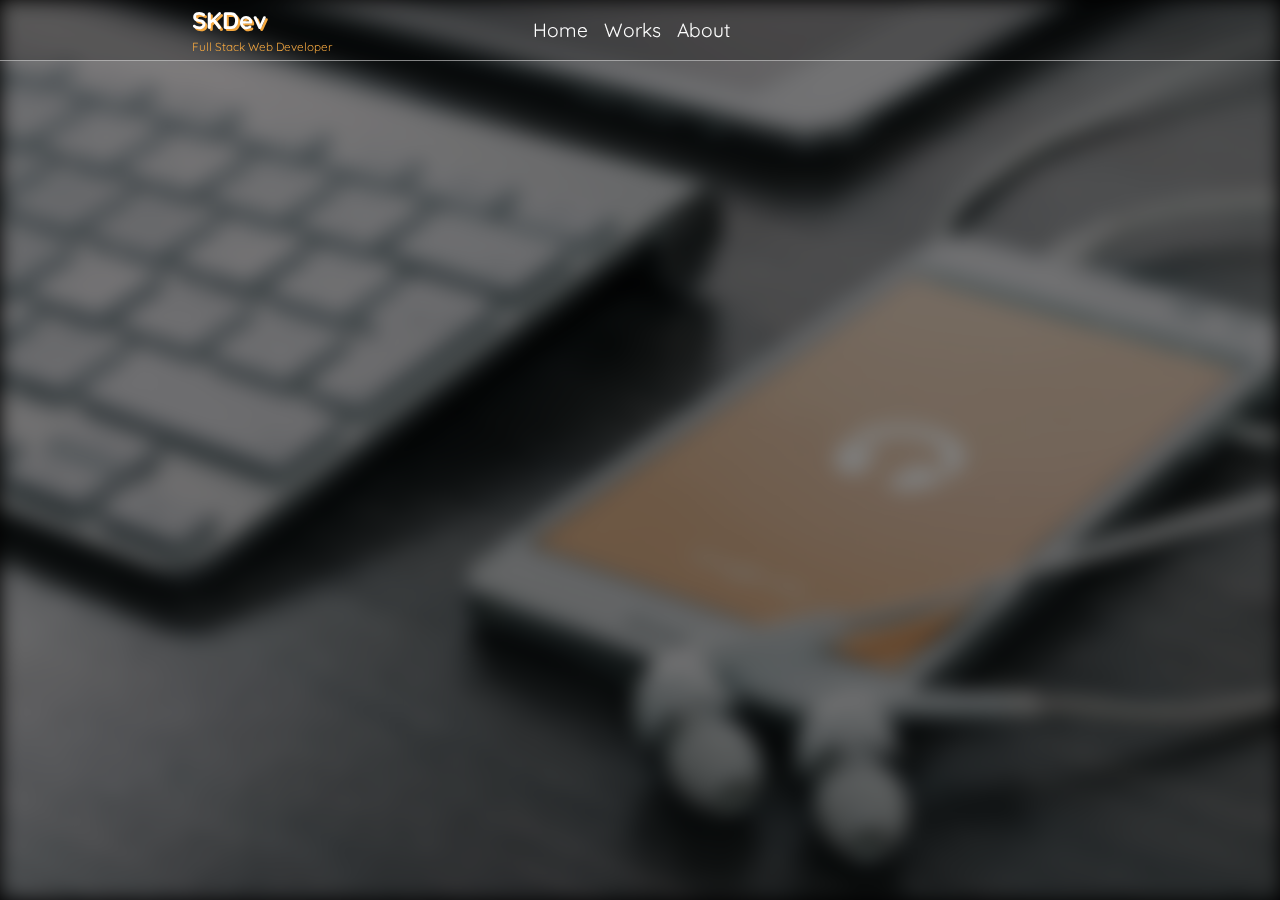
<file: index.html>
<!doctype html><html lang="en"><head><script async src="https://www.googletagmanager.com/gtag/js?id=UA-163310305-1"></script><script>function gtag(){dataLayer.push(arguments)}window.dataLayer=window.dataLayer||[],gtag("js",new Date),gtag("config","UA-163310305-1")</script><meta charset="utf-8"/><link rel="icon" href="/favicon.ico"/><meta name="viewport" content="width=device-width,initial-scale=1"/><meta name="theme-color" content="#000000"/><meta name="description" content="Web site created using create-react-app"/><link rel="stylesheet" href="https://use.fontawesome.com/releases/v5.12.0/css/all.css" integrity="sha384-REHJTs1r2ErKBuJB0fCK99gCYsVjwxHrSU0N7I1zl9vZbggVJXRMsv/sLlOAGb4M" crossorigin="anonymous"><link rel="manifest" href="/manifest.json"/><title>Sergy Kremenchugsky Portfolio</title><link href="/static/css/main.fea975ec.chunk.css" rel="stylesheet"></head><body><noscript>You need to enable JavaScript to run this app.</noscript><div id="root"></div><script>!function(){var e=sessionStorage.redirect;delete sessionStorage.redirect,e&&e!==location.href&&history.replaceState(null,null,e)}()</script><script>!function(e){function r(r){for(var n,l,f=r[0],i=r[1],p=r[2],c=0,s=[];c<f.length;c++)l=f[c],Object.prototype.hasOwnProperty.call(o,l)&&o[l]&&s.push(o[l][0]),o[l]=0;for(n in i)Object.prototype.hasOwnProperty.call(i,n)&&(e[n]=i[n]);for(a&&a(r);s.length;)s.shift()();return u.push.apply(u,p||[]),t()}function t(){for(var e,r=0;r<u.length;r++){for(var t=u[r],n=!0,f=1;f<t.length;f++){var i=t[f];0!==o[i]&&(n=!1)}n&&(u.splice(r--,1),e=l(l.s=t[0]))}return e}var n={},o={1:0},u=[];function l(r){if(n[r])return n[r].exports;var t=n[r]={i:r,l:!1,exports:{}};return e[r].call(t.exports,t,t.exports,l),t.l=!0,t.exports}l.m=e,l.c=n,l.d=function(e,r,t){l.o(e,r)||Object.defineProperty(e,r,{enumerable:!0,get:t})},l.r=function(e){"undefined"!=typeof Symbol&&Symbol.toStringTag&&Object.defineProperty(e,Symbol.toStringTag,{value:"Module"}),Object.defineProperty(e,"__esModule",{value:!0})},l.t=function(e,r){if(1&r&&(e=l(e)),8&r)return e;if(4&r&&"object"==typeof e&&e&&e.__esModule)return e;var t=Object.create(null);if(l.r(t),Object.defineProperty(t,"default",{enumerable:!0,value:e}),2&r&&"string"!=typeof e)for(var n in e)l.d(t,n,function(r){return e[r]}.bind(null,n));return t},l.n=function(e){var r=e&&e.__esModule?function(){return e.default}:function(){return e};return l.d(r,"a",r),r},l.o=function(e,r){return Object.prototype.hasOwnProperty.call(e,r)},l.p="/";var f=this.webpackJsonpportfolio=this.webpackJsonpportfolio||[],i=f.push.bind(f);f.push=r,f=f.slice();for(var p=0;p<f.length;p++)r(f[p]);var a=i;t()}([])</script><script src="/static/js/2.6cfa8a2e.chunk.js"></script><script src="/static/js/main.40833f6d.chunk.js"></script></body></html>
</file>
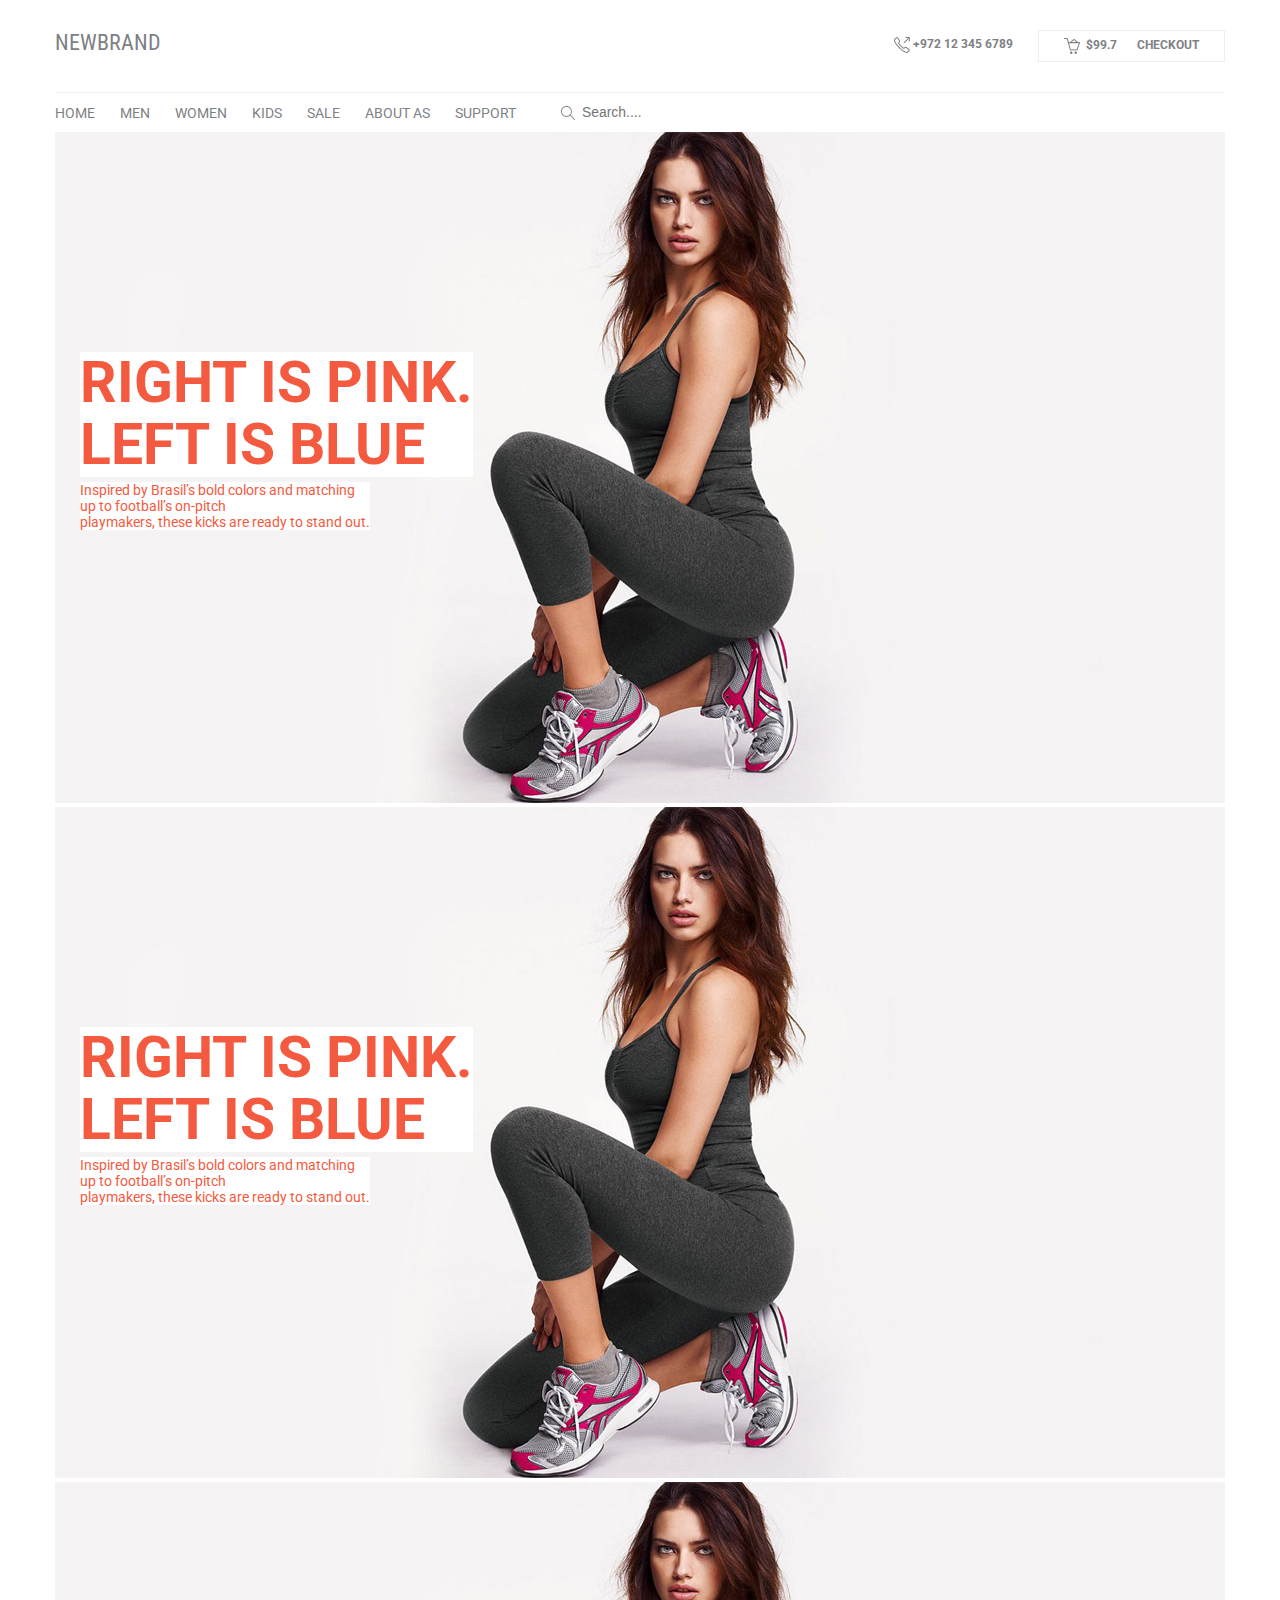
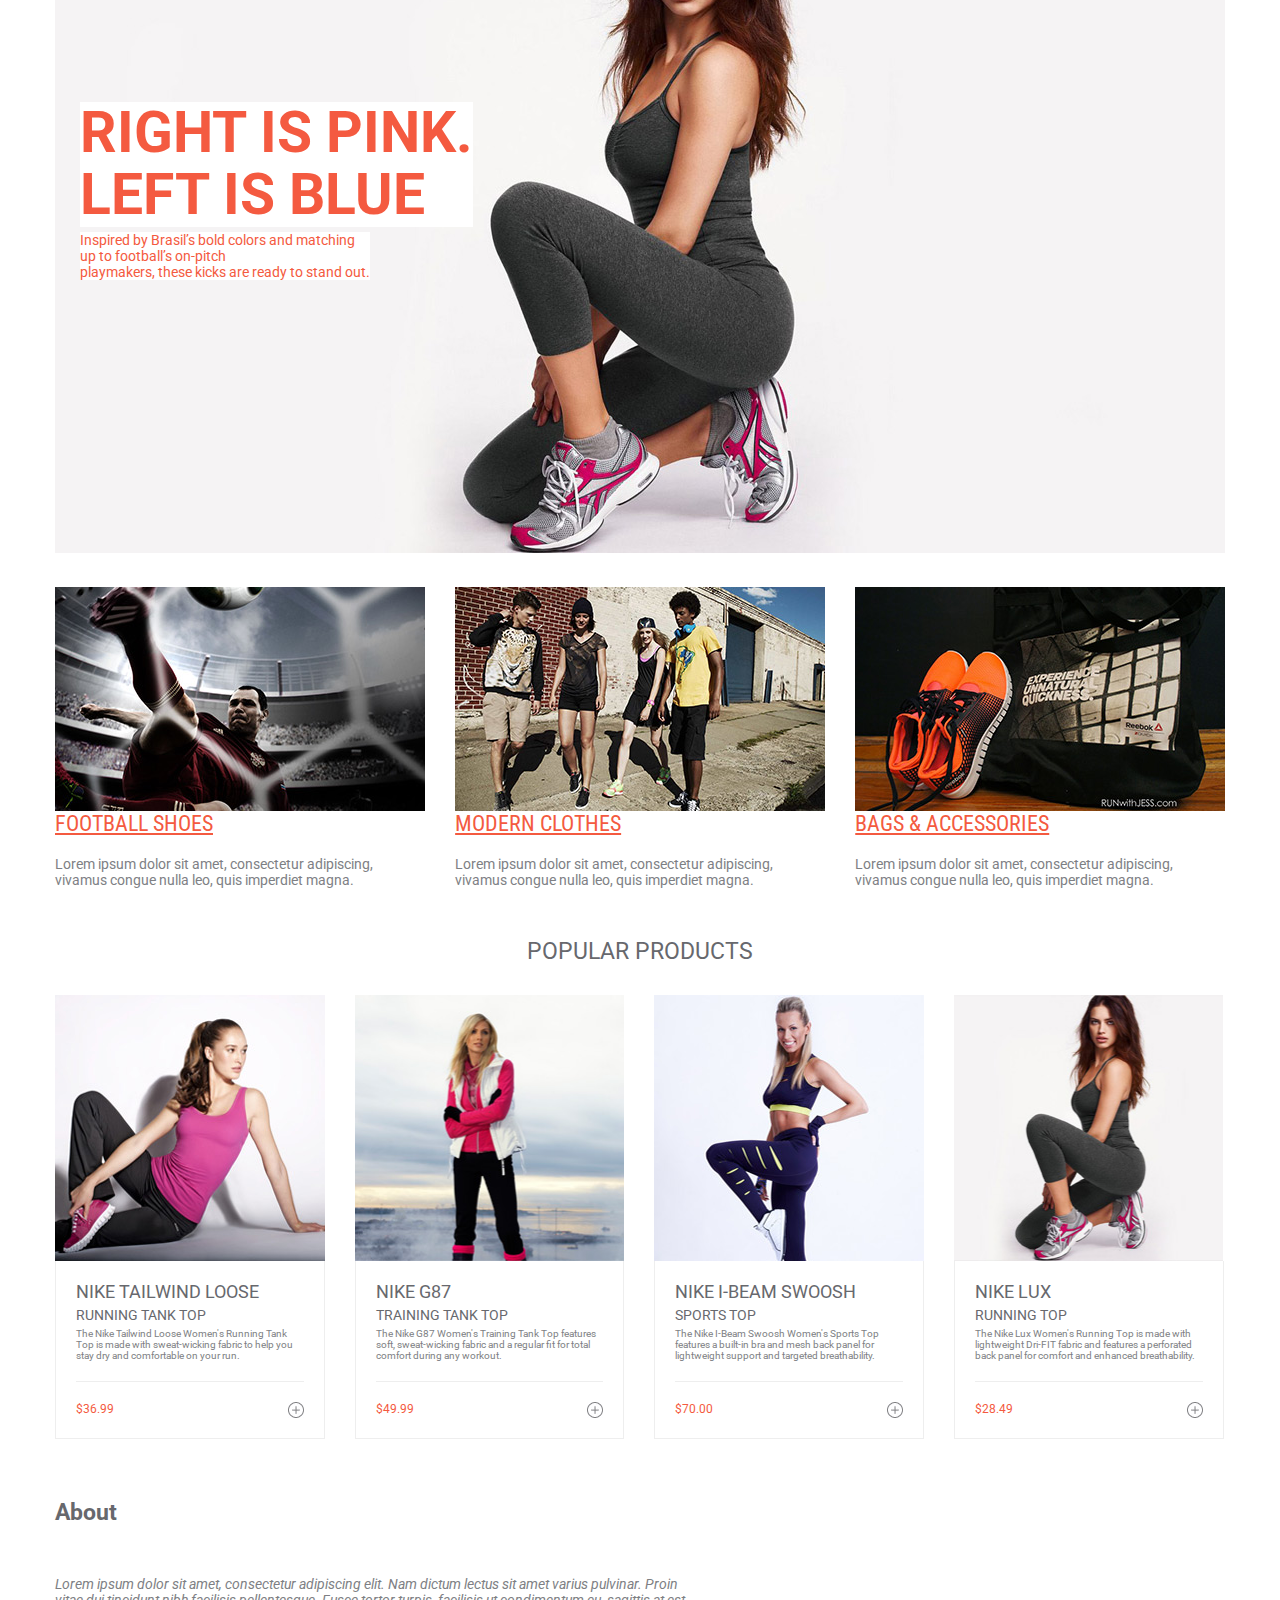
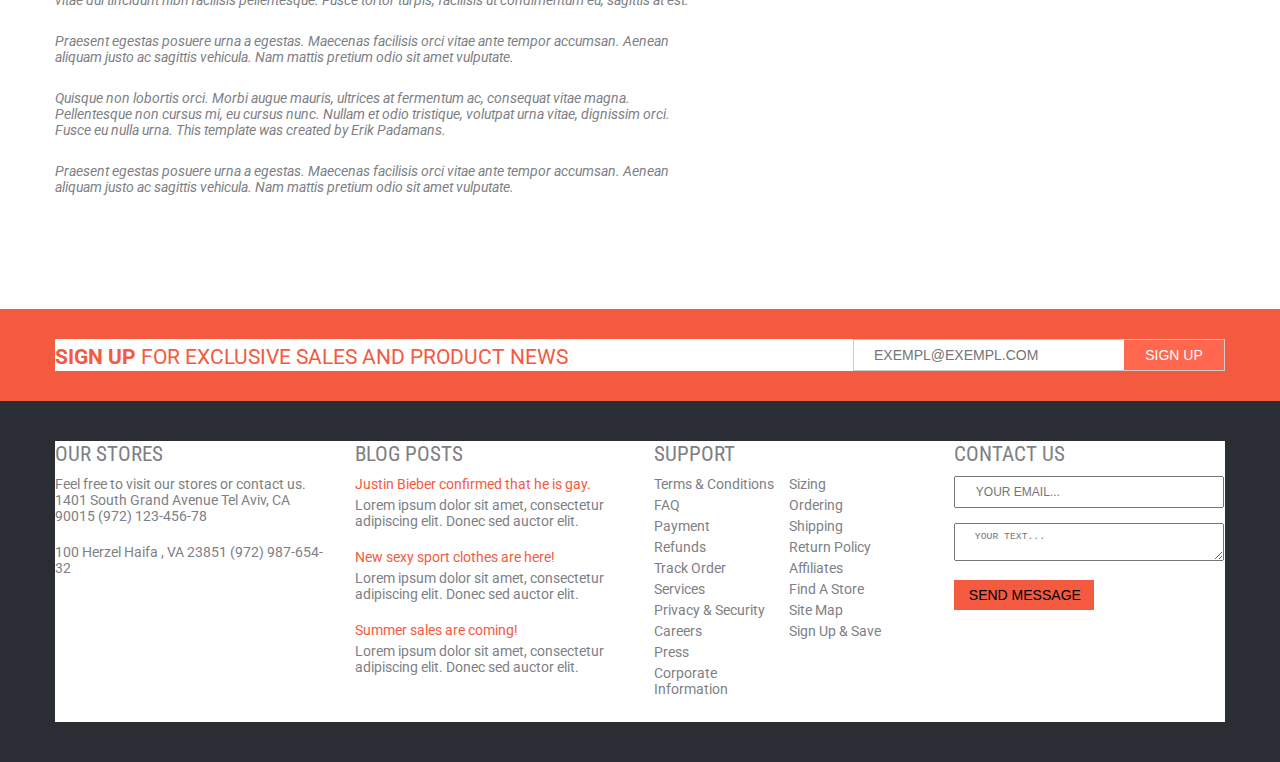
<file: internetStore/index.html>
<!DOCTYPE html>
<html lang="en">
<head>
    <!-- Global site tag (gtag.js) - Google Analytics -->
    <script async src="https://www.googletagmanager.com/gtag/js?id=UA-163310305-1"></script>
    <script>
        window.dataLayer = window.dataLayer || [];
        function gtag(){dataLayer.push(arguments);}
        gtag('js', new Date());

        gtag('config', 'UA-163310305-1');
    </script>

    <meta charset="UTF-8">
    <meta name="viewport" content="width=device-width, initial-scale=1.0">
    <link rel="stylesheet" href="css/unslider.css">
    <link rel="stylesheet" href="css/unslider-dots.css">
    <link href="https://fonts.googleapis.com/css?family=Roboto+Condensed:400,700|Roboto:400,700&display=swap" rel="stylesheet">
    <link rel="stylesheet" type="text/css" href="style.css">
    <title>Internet Store</title>
</head>
<body>
    <header>
        <div class="center-block-main">
            <div class="header-top clearfix">
                <p class="logo">NEWBRAND</p>
                <div class="contact-basket">
                    <p class="header-phone"><img src="images/ico-phone.jpg" alt=" +972 52 222 5878">+972 12 345 6789</p>
                    <p class="header-basket"><img src="images/ico-basket.jpg" alt=""> $99.7<a href="#">Checkout</a></p>
                </div>
            </div>
            <div class="header-bottom clearfix">
                <nav>
                    <ul class="menu">
                        <li><a href="javascript: alert('Sorry. This page under construction')">HOME</a> </li>
                        <li><a href="javascript: alert('Sorry. This page under construction')">MEN</a> </li>
                        <li><a href="javascript: alert('Sorry. This page under construction')">WOMEN</a> </li>
                        <li><a href="javascript: alert('Sorry. This page under construction')">KIDS</a> </li>
                        <li><a href="javascript: alert('Sorry. This page under construction')">SALE</a> </li>
                        <li><a href="javascript: alert('Sorry. This page under construction')">ABOUT AS</a> </li>
                        <li><a href="javascript: alert('Sorry. This page under construction')">SUPPORT</a> </li>

                    </ul>
                </nav>
                <div class="search-block">
                    <form action="" method="get">
                        <input type="image" src="images/search-btn.jpg" class="search-btn">
                        <input type="search" class="search" placeholder="Search....">
                    </form>
                </div>
            </div>
        </div>
    </header>
    <div class="banner center-block-main">
        <ul>
            <li>
                <h2>RIGHT IS PINK.<br> LEFT IS BLUE</h2>
                <p>Inspired by Brasil’s bold colors and matching<br> up to football’s on-pitch
                    <br>playmakers, these kicks are ready to stand out.</p>
                <img src="images/slide1.jpg" alt="">
            </li>
            <li>
                <h2>RIGHT IS PINK.<br> LEFT IS BLUE</h2>
                <p>Inspired by Brasil’s bold colors and matching<br> up to football’s on-pitch
                    <br>playmakers, these kicks are ready to stand out.</p>
                <img src="images/slide1.jpg" alt="">
            </li>
            <li>
                <h2>RIGHT IS PINK.<br> LEFT IS BLUE</h2>
                <p>Inspired by Brasil’s bold colors and matching<br> up to football’s on-pitch
                    <br>playmakers, these kicks are ready to stand out.</p>
                <img src="images/slide1.jpg" alt="">
            </li>

        </ul>
    </div>

    <div class="mine-block clearfix center-block-main">
            <article>
                <img src="images/img31.jpg" alt="">
                <h2><a href="#">FOOTBALL SHOES</a></h2>
                <p>Lorem ipsum dolor sit amet, consectetur adipiscing,<br>
                vivamus congue nulla leo, quis imperdiet magna.</p>
            </article>
        <article>
            <img src="images/img32.jpg" alt="">
            <h2><a href="#">MODERN CLOTHES</a></h2>
            <p>Lorem ipsum dolor sit amet, consectetur adipiscing,<br>
                vivamus congue nulla leo, quis imperdiet magna.</p>
        </article>
        <article>
            <img src="images/img33.jpg" alt="">
            <h2><a href="#">BAGS & ACCESSORIES</a></h2>
            <p>Lorem ipsum dolor sit amet, consectetur adipiscing,<br>
                vivamus congue nulla leo, quis imperdiet magna.</p>
        </article>
    </div>

    <section class="popular-products center-block-main clearfix">
        <h2>POPULAR PRODUCTS</h2>
    <div class="popular-main">
        <article>
            <img src="images/img41.jpg" alt="">
            <div class="popular-content">
                <h2>Nike Tailwind Loose</h2>
                <h3>Running Tank Top</h3>
                <p>The Nike Tailwind Loose Women's Running Tank
                    Top is made with sweat-wicking fabric to help you
                    stay dry and comfortable on your run.</p>
                 <p class="prise-basket clearfix">
                     <span class="prise">$36.99</span>
                     <span class="basket-btn"><a href=""><img src="images/ico-plus.jpg" alt=""></a> </span>
                 </p>
            </div>
        </article>
        <article>
            <img src="images/img42.jpg" alt="">
            <div class="popular-content">
                <h2>Nike G87</h2>
                <h3>Training Tank Top</h3>
                <p>The Nike G87 Women's Training Tank Top features
                    soft, sweat-wicking fabric and a regular fit for total
                    comfort during any workout.</p>
                <p class="prise-basket clearfix">
                    <span class="prise">$49.99</span>
                    <span class="basket-btn"><a href=""><img src="images/ico-plus.jpg" alt=""></a> </span>
                </p>
            </div>
        </article>
        <article>
        <img src="images/img43.jpg" alt="">
        <div class="popular-content">
            <h2>Nike I-Beam Swoosh</h2>
            <h3>Sports Top</h3>
            <p>
                The Nike I-Beam Swoosh Women's Sports Top
                features a built-in bra and mesh back panel for
                lightweight support and targeted breathability.</p>
            <p class="prise-basket clearfix">
                <span class="prise">$70.00</span>
                <span class="basket-btn"><a href=""><img src="images/ico-plus.jpg" alt=""></a> </span>
            </p>
        </div>
        </article>
        <article>
        <img src="images/img44.jpg" alt="">
        <div class="popular-content">
            <h2>Nike Lux</h2>
            <h3>Running Top</h3>
            <p>The Nike Lux Women's Running Top is made with
                lightweight Dri-FIT fabric and features a perforated
                back panel for comfort and enhanced breathability.</p>
            <p class="prise-basket clearfix">
                <span class="prise">$28.49</span>
                <span class="basket-btn"><a href=""><img src="images/ico-plus.jpg" alt=""></a> </span>
            </p>
        </div>
        </article>
    </div>
    </section>

    <!-----------------------------------About------------------------->

    <div class="about center-block-main clearfix">
        <article>
            <h2>About</h2>
            <p>Lorem ipsum dolor sit amet, consectetur adipiscing elit. Nam dictum lectus sit amet varius pulvinar. Proin vitae
                dui tincidunt nibh facilisis pellentesque.  Fusce tortor turpis, facilisis ut condimentum eu, sagittis at est.</p>

                <p>Praesent egestas posuere urna a egestas. Maecenas facilisis orci vitae ante  tempor accumsan. Aenean aliquam
                    justo ac sagittis vehicula. Nam mattis pretium odio sit amet vulputate.</p>

                <p>Quisque non lobortis orci. Morbi augue mauris, ultrices at fermentum ac, consequat vitae magna. Pellentesque
                non cursus mi, eu cursus nunc. Nullam  et odio tristique, volutpat urna vitae, dignissim orci. Fusce eu nulla urna.
                    This template was created by Erik Padamans.</p>

                <p>Praesent egestas posuere urna a egestas. Maecenas facilisis orci vitae ante  tempor accumsan. Aenean aliquam
                justo ac sagittis vehicula. Nam mattis pretium odio sit amet vulputate.</p>
        </article>
        <div class="map">
            <div class="mapin">
                <iframe src="https://www.google.com/maps/embed?pb=!1m18!1m12!1m3!1d13492.998304412062!2d34.8513787!3d32.2782673!2m3!1f0!2f0!3f0!3m2!1i1024!2i768!4f13.1!3m3!1m2!1s0x151d409162b82679%3A0x9474b9ce6de31393!2sIr+Yamim+Mall!5e0!3m2!1sen!2sil!4v1566575730047!5m2!1sen!2sil"
                         frameborder="0" style="border:0" allowfullscreen></iframe>
            </div>
        </div>
    </div>

    <div class="subscribe">
        <div class="center-block-main clearfix">
            <h2><strong>Sign up</strong> for exclusive sales and product news</h2>
            <div class="subscribe-form">
                <form action="" method="get">
                    <input type="email" class="email-inp" placeholder="exempl@exempl.com">
                    <input type="submit" class="submit-inp" value="Sign Up">
                </form>
            </div>
        </div>
    </div>

    <footer class="ftr">
        <div class="popular-main center-block-main clearfix">
                <article>
                    <h2>Our Stores</h2>
                    <div class="ftr-block-content">
                        <p>Feel free to visit our stores or contact us.
                            1401 South Grand Avenue
                            Tel Aviv, CA 90015
                            (972) 123-456-78</p>

                            <p>100 Herzel
                            Haifa , VA 23851
                            (972) 987-654-32</p>
                    </div>
                </article>
                <article>
                    <h2>Blog Posts</h2>
                    <div class="ftr-block-content">
                        <h3><a href="">Justin Bieber confirmed that he is gay.</a></h3>
                        <p>Lorem ipsum dolor sit amet, consectetur
                            adipiscing elit. Donec sed auctor elit.</p>

                        <h3><a href="">New sexy sport clothes are here!</a></h3>
                            <p>Lorem ipsum dolor sit amet, consectetur
                                adipiscing elit. Donec sed auctor elit.</p>

                        <h3><a href="">Summer sales are coming!</a></h3>
                            <p>Lorem ipsum dolor sit amet, consectetur
                            adipiscing elit. Donec sed auctor elit.</p>
                    </div>
                </article>
                <article>
                    <h2>Support</h2>
                    <div class="ftr-block-content">
                        <p class="support">
                            <a href="">Terms & Conditions</a>
                            <a href="">FAQ</a>
                            <a href="">Payment</a>
                            <a href="">Refunds</a>
                            <a href="">Track Order</a>
                            <a href="">Services</a>
                            <a href="">Privacy & Security</a>
                            <a href="">Careers</a>
                            <a href="">Press</a>
                            <a href="">Corporate Information</a>
                        </p>
                        <p class="support">
                            <a href="">Sizing</a>
                            <a href="">Ordering</a>
                            <a href="">Shipping</a>
                            <a href="">Return Policy</a>
                            <a href="">Affiliates</a>
                            <a href="">Find A Store</a>
                            <a href="">Site Map</a>
                            <a href="">Sign Up & Save</a>
                        </p>
                    </div>
                </article>
                <article>
                <h2>Contact Us</h2>
                    <div class="ftr-block-content">
                        <form action="" method="get">
                            <input type="email" class="footer-email-inp" placeholder="your email...">
                            <textarea class="footer-textarea" placeholder="Your text..."></textarea>
                            <input type="submit" class="footer-submit-inp" value="Send message">
                        </form>
                    </div>
                </article>
        </div>
    </footer>




    <script
            src="https://code.jquery.com/jquery-3.4.1.min.js"
            integrity="sha256-CSXorXvZcTkaix6Yvo6HppcZGetbYMGWSFlBw8HfCJo="
            crossorigin="anonymous"></script>
    <script src="js/unslider-min.js"></script>
    <script>
        $(function() {
            $('.banner').unslider({
                autoplay: true,
                arrows: false
            });
        });
    </script>
<!-- скрипт выравнивающий блоки по высоте-->

    <script>
        function setEqualHeight(columns) {
            var tallestcolumn = 0;
            columns.each( function() {
                currentHeight = $(this).height();
                if(currentHeight > tallestcolumn) { tallestcolumn = currentHeight; } } );
            columns.height(tallestcolumn);
        }

        $(document).ready(function() { setEqualHeight($(".popular-content")); });
    </script>
</body>
</html>
</file>
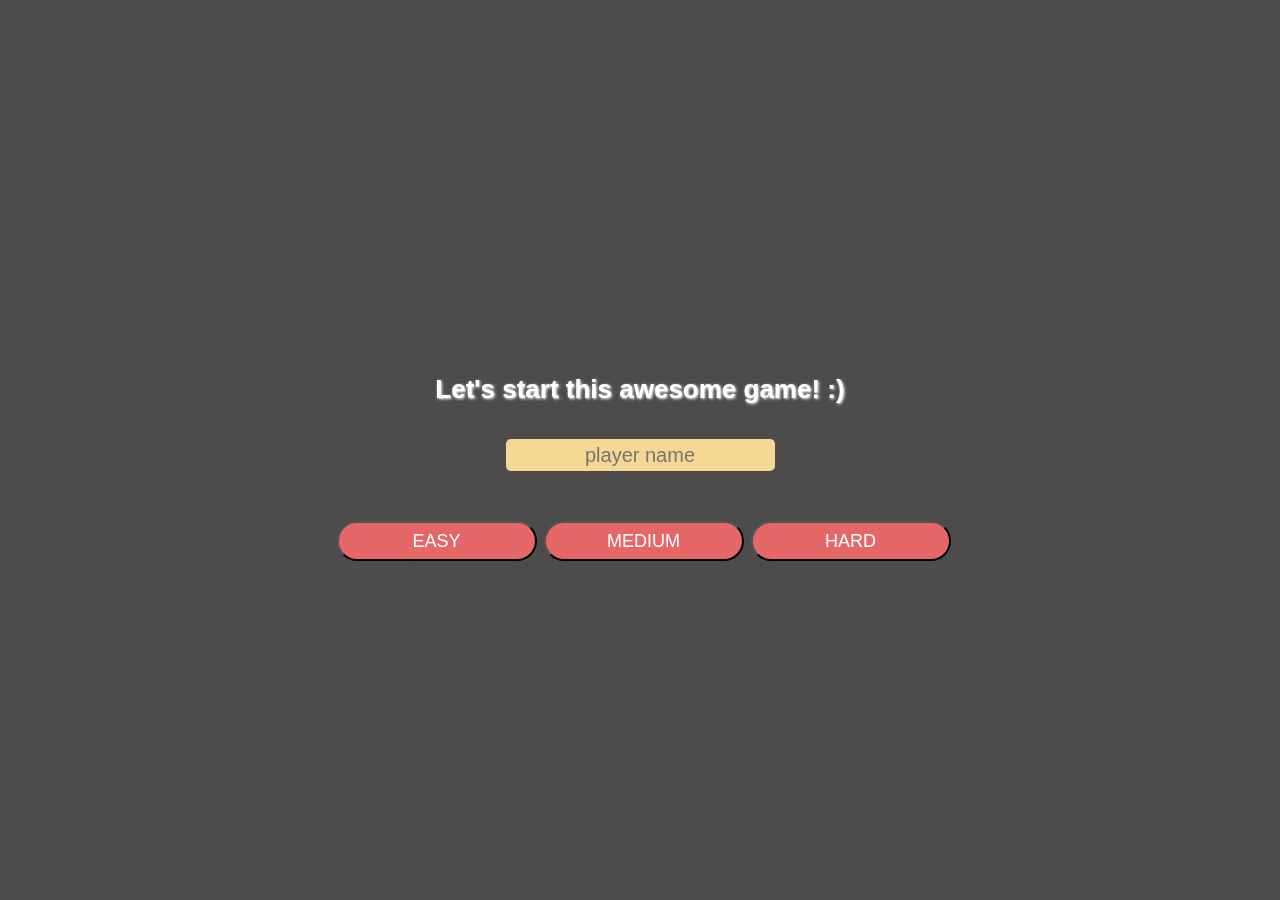
<file: memory_game/index.html>
<!doctype html><html lang="en"><head><meta charset="utf-8"/><link rel="icon" href="./favicon.ico"/><meta name="viewport" content="width=device-width,initial-scale=1"/><meta name="theme-color" content="#000000"/><meta name="description" content="Web site created using create-react-app"/><link rel="apple-touch-icon" href="./logo192.png"/><link rel="manifest" href="./manifest.json"/><title>React App</title><link href="./static/css/main.fff9e3b6.chunk.css" rel="stylesheet"></head><body><noscript>You need to enable JavaScript to run this app.</noscript><div id="root"></div><script>!function(e){function r(r){for(var n,a,l=r[0],f=r[1],i=r[2],p=0,s=[];p<l.length;p++)a=l[p],Object.prototype.hasOwnProperty.call(o,a)&&o[a]&&s.push(o[a][0]),o[a]=0;for(n in f)Object.prototype.hasOwnProperty.call(f,n)&&(e[n]=f[n]);for(c&&c(r);s.length;)s.shift()();return u.push.apply(u,i||[]),t()}function t(){for(var e,r=0;r<u.length;r++){for(var t=u[r],n=!0,l=1;l<t.length;l++){var f=t[l];0!==o[f]&&(n=!1)}n&&(u.splice(r--,1),e=a(a.s=t[0]))}return e}var n={},o={1:0},u=[];function a(r){if(n[r])return n[r].exports;var t=n[r]={i:r,l:!1,exports:{}};return e[r].call(t.exports,t,t.exports,a),t.l=!0,t.exports}a.m=e,a.c=n,a.d=function(e,r,t){a.o(e,r)||Object.defineProperty(e,r,{enumerable:!0,get:t})},a.r=function(e){"undefined"!=typeof Symbol&&Symbol.toStringTag&&Object.defineProperty(e,Symbol.toStringTag,{value:"Module"}),Object.defineProperty(e,"__esModule",{value:!0})},a.t=function(e,r){if(1&r&&(e=a(e)),8&r)return e;if(4&r&&"object"==typeof e&&e&&e.__esModule)return e;var t=Object.create(null);if(a.r(t),Object.defineProperty(t,"default",{enumerable:!0,value:e}),2&r&&"string"!=typeof e)for(var n in e)a.d(t,n,function(r){return e[r]}.bind(null,n));return t},a.n=function(e){var r=e&&e.__esModule?function(){return e.default}:function(){return e};return a.d(r,"a",r),r},a.o=function(e,r){return Object.prototype.hasOwnProperty.call(e,r)},a.p="./";var l=this["webpackJsonpreact-homework-6-game"]=this["webpackJsonpreact-homework-6-game"]||[],f=l.push.bind(l);l.push=r,l=l.slice();for(var i=0;i<l.length;i++)r(l[i]);var c=f;t()}([])</script><script src="./static/js/2.778d9ef8.chunk.js"></script><script src="./static/js/main.43c918b3.chunk.js"></script></body></html>
</file>
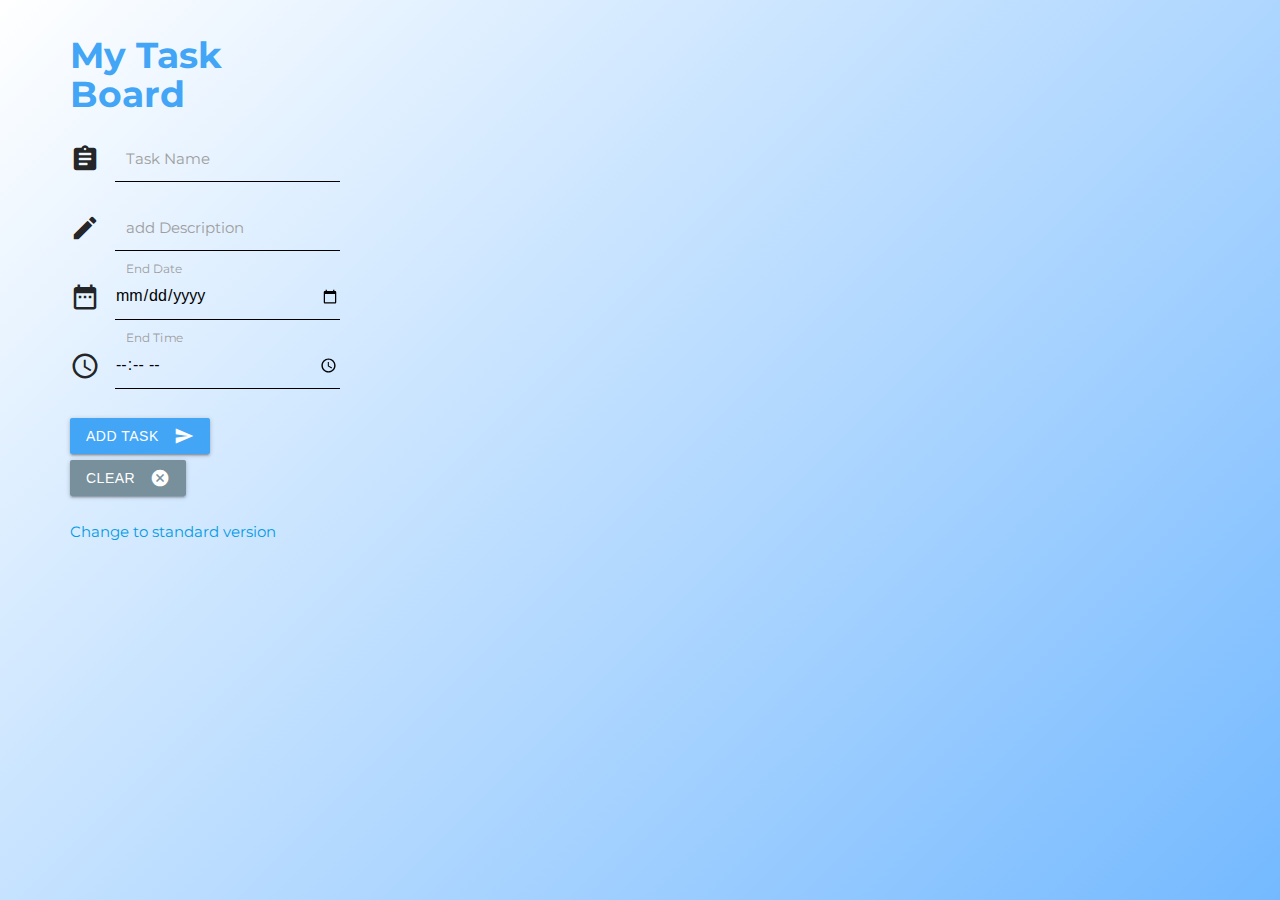
<file: taskboard/v.2/v2.html>
<!DOCTYPE html>
<html lang="en">
<head>
    <meta charset="UTF-8">
    <meta name = "viewport" content = "width = device-width, initial-scale = 1">
    <link rel="shortcut icon" href="../img/favicon.ico" type="image/x-icon"/>
    <link rel="stylesheet" href="v2.css">
    <link rel="stylesheet" href="https://cdnjs.cloudflare.com/ajax/libs/materialize/1.0.0/css/materialize.min.css">
    <link href="https://fonts.googleapis.com/icon?family=Material+Icons" rel="stylesheet">
    <link href="https://fonts.googleapis.com/css?family=Montserrat:300,600&display=swap" rel="stylesheet">
    <link href="https://stackpath.bootstrapcdn.com/font-awesome/4.7.0/css/font-awesome.min.css" rel="stylesheet"
          integrity="sha384-wvfXpqpZZVQGK6TAh5PVlGOfQNHSoD2xbE+QkPxCAFlNEevoEH3Sl0sibVcOQVnN" crossorigin="anonymous">
    <title>My Task Board V.2</title>
</head>
<body>
<div class="main">
    <div class="left-bar">
        <div class="logo">
            <h2>My Task Board</h2>
        </div>
        <form id="form" class="col s12 my-center">
            <div class="col">
                <div class="input-field col s6">
                    <i class="material-icons prefix">assignment</i>
                    <input name="name" type="text" class="validate" minlength="3" maxlength="40">
                    <label>Task Name</label>
                </div>
                <div class="input-field col s6">
                    <i class="material-icons prefix">mode_edit</i>
                    <input name="description" type="text" class="validate">
                    <label>add Description</label>
                </div>
                <div class="input-field col s6">
                    <i class="material-icons prefix">date_range</i>
                    <input name="date" type="date" class="datepicker validate">
                    <label>End Date</label>
                </div>
                <div class="input-field col s6">
                    <i class="material-icons prefix">access_time</i>
                    <input name="time" type="time" class="datepicker validate">
                    <label>End Time</label>
                </div>
            </div>

            <button id="addBtn" class="btn waves-effect waves-light blue lighten-1" type="submit">Add Task
                <i class="material-icons right">send</i>
            </button>
            <button class="btn waves-effect waves-light blue-grey lighten-1" type="reset">Clear
                <i class="material-icons right">cancel</i></button>
        </form>
        <a href="../index.html">Change to standard version</a>
    </div>

    <div class="boardContent"></div>

</div>

<script src="v2.js"></script>
<script src="https://cdnjs.cloudflare.com/ajax/libs/materialize/1.0.0/js/materialize.min.js"></script>
</body>
</html>
</file>
<file: static/css/main.fea975ec.chunk.css>
@import url(https://fonts.googleapis.com/css2?family=Quicksand:wght@400;700&display=swap);*{margin:0;padding:0}a{text-decoration:none;color:#fff}html{height:100%}body:before{content:"";z-index:-1;position:inherit;left:inherit;top:inherit;width:inherit;height:inherit;background-image:inherit;background-size:cover;background-repeat:no-repeat;background-position:50%;-webkit-filter:blur(10px) grayscale(.5) brightness(.5);filter:blur(10px) grayscale(.5) brightness(.5)}body{background-color:#000;background-image:url(/img/back6.jpg);background-size:0 0;width:100vw;height:100vh;position:fixed;overflow:auto;display:flex;flex-direction:column}.main{font-family:"Quicksand",sans-serif;flex:1 0 auto;min-height:100%;height:auto;flex-direction:column}nav{background-color:rgba(0,0,0,.3);border-bottom:1px solid hsla(0,0%,100%,.5)}.header-container{width:70%;height:3.75rem;margin:0 auto;display:flex;justify-content:space-between;align-items:center}.logo p{font-size:1.5rem;color:#fff;font-weight:700;text-shadow:2px 2px #f5a83f}.logo span{font-size:.73rem;color:#f5a83f}.menu{display:flex}.menu a{font-size:1.2rem;transition:all .15s ease;margin-right:1rem}.menu a:hover{background-color:hsla(0,0%,100%,.2);padding:1.2rem 0;color:#f5a83f}.social a{display:inline-flex;justify-content:center;align-items:center;width:2.2rem;height:2.2rem;font-size:1.4rem;border-radius:50%;transition:all .4s ease}.social a:hover{background-color:hsla(0,0%,100%,.2);color:#f5a83f}.projects-cont{overflow-y:auto;overflow-x:hidden;height:calc(100vh - 3.8rem)}.btn-projects{text-align:center;margin-bottom:5rem}.about-content{color:#fff;width:70%;margin:0 auto;font-size:1.1rem;display:flex;justify-content:space-between}.about-img img{max-width:100%;border-radius:50%;border:2px solid #f5a83f}.about-text{padding:1rem}.content-header{width:70%;margin:0 auto;text-align:center;padding:1.8rem}.content-header p{font-size:1.5rem;color:#ccc}.content-header span{color:#f5a83f}.content{display:flex;flex-wrap:wrap;justify-content:space-evenly;width:70%;margin:1rem auto 5rem}.box{padding:5px;max-width:300px}.box p{color:#fff;text-align:center;padding:5px;font-size:1.2rem}.box_footer{color:#d6d6d6;font-size:.9rem;padding:.5rem}.box_footer a{color:#dff1ff;font-size:1rem;margin-bottom:.5rem;display:inline-flex}.box_footer a:hover{color:#f5a83f}.box img{width:300px;height:200px;border-radius:5px;max-width:100%;cursor:pointer;-webkit-filter:grayscale(.8);filter:grayscale(.8);transition:all .4s ease}.box img:hover{-webkit-filter:grayscale(0);filter:grayscale(0);box-shadow:0 0 1px 3px hsla(0,0%,100%,.2)}.iframe iframe{height:calc(100vh - 3.75rem);width:100%;border:none}.contacts-btn{display:flex;padding-top:1.5rem;margin-bottom:5rem}.mr1{margin-right:1rem}.projects-cont::-webkit-scrollbar-track{-webkit-box-shadow:inset 0 0 6px rgba(0,0,0,.5)}.projects-cont::-webkit-scrollbar{width:5px}.projects-cont::-webkit-scrollbar-thumb{background-color:#b47e2e}#container{color:#fff;font-size:2.7rem;padding-top:6rem;padding-bottom:6rem;width:100%;display:block;text-align:center}#flip{height:3.7rem;overflow:hidden}#flip>div>div{color:#fff;padding:4px 10px;height:3.3rem;margin-bottom:2.2rem;display:inline-block}#flip div:first-child{-webkit-animation:show 5s linear infinite;animation:show 5s linear infinite}#flip div div{background:#f5a83f;border-radius:5px}#flip div:first-child div{background:#4ec7f3;border-radius:5px}#flip div:last-child div{background:#dc143c;border-radius:5px}@-webkit-keyframes show{0%{margin-top:-270px}5%{margin-top:-180px}33%{margin-top:-180px}38%{margin-top:-90px}66%{margin-top:-90px}71%{margin-top:0}99.99%{margin-top:0}to{margin-top:-270px}}@keyframes show{0%{margin-top:-270px}5%{margin-top:-180px}33%{margin-top:-180px}38%{margin-top:-90px}66%{margin-top:-90px}71%{margin-top:0}99.99%{margin-top:0}to{margin-top:-270px}}.btn{outline:none;text-decoration:none;border-radius:3rem;cursor:pointer;text-transform:uppercase;height:3rem;width:11rem;opacity:1;background-color:transparent;border:2px solid #fff}.btn span{color:#fff;font-size:.8rem;letter-spacing:1px}.btn:hover{-webkit-animation:rotate .7s ease-in-out both;animation:rotate .7s ease-in-out both}.btn:hover span{-webkit-animation:storm .7s ease-in-out both;animation:storm .7s ease-in-out both;-webkit-animation-delay:.06s;animation-delay:.06s;color:#fff}.btn-about{outline:none;border-radius:2rem;cursor:pointer;height:2rem;width:6rem;opacity:1;background-color:transparent;border:2px solid #fff}.btn-about a{display:flex;justify-content:center;text-decoration:none;color:#fff;font-size:1.2rem;letter-spacing:1px;padding:.5rem}.btn-about:hover{-webkit-animation:rotate .7s ease-in-out both;animation:rotate .7s ease-in-out both}.btn-about:hover a{-webkit-animation:storm .7s ease-in-out both;animation:storm .7s ease-in-out both;-webkit-animation-delay:.06s;animation-delay:.06s;color:#fff}@-webkit-keyframes rotate{0%{transform:rotate(0deg) translateZ(0)}25%{transform:rotate(3deg) translateZ(0)}50%{transform:rotate(-3deg) translateZ(0)}75%{transform:rotate(1deg) translateZ(0)}to{transform:rotate(0deg) translateZ(0)}}@keyframes rotate{0%{transform:rotate(0deg) translateZ(0)}25%{transform:rotate(3deg) translateZ(0)}50%{transform:rotate(-3deg) translateZ(0)}75%{transform:rotate(1deg) translateZ(0)}to{transform:rotate(0deg) translateZ(0)}}@-webkit-keyframes storm{0%{transform:translateZ(0) translateZ(0)}25%{transform:translate3d(4px,0,0) translateZ(0)}50%{transform:translate3d(-3px,0,0) translateZ(0)}75%{transform:translate3d(2px,0,0) translateZ(0)}to{transform:translateZ(0) translateZ(0)}}@keyframes storm{0%{transform:translateZ(0) translateZ(0)}25%{transform:translate3d(4px,0,0) translateZ(0)}50%{transform:translate3d(-3px,0,0) translateZ(0)}75%{transform:translate3d(2px,0,0) translateZ(0)}to{transform:translateZ(0) translateZ(0)}}@media screen and (max-width:1024px){nav{padding:0 10px}.about-content,.content,.content-header,.header-container{width:100%}}@media screen and (max-width:768px){.box{max-width:500px}.box img{width:500px;height:auto;transition:none}.box img,.box img:hover{-webkit-filter:none;filter:none}.box img:hover{box-shadow:none}.content-header{padding:.5rem}.about-content{font-size:1rem;display:flex;flex-direction:column;align-items:center}.about-img{text-align:center;padding:1rem 0}.about-img img{max-width:100%;width:50%}.contacts-btn{justify-content:center}}@media screen and (max-width:620px){.iframe iframe,.projects-cont{height:calc(100vh - 6rem)}.header-container{height:6rem;flex-direction:column}.logo p{font-size:1.3rem;letter-spacing:5px;position:relative}.logo span{font-size:.52rem;position:absolute;margin-top:-2px}.menu a{font-size:1.1rem}.menu a:hover{padding:0}.menu a:hover,.social a:hover{background-color:transparent}.social a{font-size:1rem;height:1.5rem}.content-header{padding:0;margin-top:2rem}.btn-about{border-radius:1rem;height:1.5rem;width:3rem}.btn-about a{font-size:1rem;padding:.25rem}}@media screen and (max-width:576px){.content-header p{font-size:1rem}.about-text{font-size:.9rem}#container{font-size:1.5rem}#flip{height:2.2rem}#flip>div>div{height:2.8rem;margin-bottom:2.8rem}}
/*# sourceMappingURL=main.fea975ec.chunk.css.map */
</file>
<file: internetStore/css/unslider.css>
.unslider{overflow:auto;margin:0;padding:0}.unslider-wrap{position:relative}.unslider-wrap.unslider-carousel>li{float:left}.unslider-vertical>ul{height:100%}.unslider-vertical li{float:none;width:100%}.unslider-fade{position:relative}.unslider-fade .unslider-wrap li{position:absolute;left:0;top:0;right:0;z-index:8}.unslider-fade .unslider-wrap li.unslider-active{z-index:10}.unslider li,.unslider ol,.unslider ul{list-style:none;margin:0;padding:0;border:none}.unslider-arrow{position:absolute;left:20px;z-index:2;cursor:pointer}.unslider-arrow.next{left:auto;right:20px}
</file>
<file: internetStore/css/unslider-dots.css>
/**
 *   Here's where everything gets included. You don't need
 *   to change anything here, and doing so might break
 *   stuff. Here be dragons and all that.
 */
/**
 *   Default variables
 *
 *   While these can be set with JavaScript, it's probably
 *   better and faster to just set them here, compile to
 *   CSS and include that instead to use some of that
 *   hardware-accelerated goodness.
 */
.unslider-nav ol {
  list-style: none;
  text-align: center;
}
.unslider-nav ol li {
  display: inline-block;
  width: 6px;
  height: 6px;
  margin: 0 4px;
  background: transparent;
  border-radius: 5px;
  overflow: hidden;
  text-indent: -999em;
  border: 2px solid #dc3545;
  cursor: pointer;
}
.unslider-nav ol li.unslider-active {
  background: #dc3545;
  cursor: default;
}
</file>
<file: memory_game/static/css/main.fff9e3b6.chunk.css>
body{margin:0;font-family:-apple-system,BlinkMacSystemFont,"Segoe UI","Roboto","Oxygen","Ubuntu","Cantarell","Fira Sans","Droid Sans","Helvetica Neue",sans-serif;-webkit-font-smoothing:antialiased;-moz-osx-font-smoothing:grayscale}.game{max-width:1100px;display:flex;flex-wrap:wrap;justify-content:space-evenly;margin:20px auto}.start-screen{display:flex;flex-direction:column;width:50%;justify-content:center;align-items:center}.start-screen input{height:30px;font-size:20px;border:none;border-radius:5px;text-align:center;background-color:#f7d794}.card{height:230px;width:150px;margin:5px}.card img{height:100%;border-radius:10px;cursor:pointer}.score{max-width:1100px;align-items:baseline;margin:20px auto}.player-section,.score{display:flex;justify-content:space-evenly}.player-section{width:100%;border-bottom:1px solid #ccc}.game-over{padding:15px;position:fixed;display:flex;flex-direction:column;align-items:center;justify-content:center;left:0;right:0;top:0;bottom:0;background:rgba(0,0,0,.7);font-size:26px;text-shadow:1px 1px 3px #fff;color:#fff;-webkit-animation:scale-up-center 1.5s cubic-bezier(.39,.575,.565,1) both;animation:scale-up-center 1.5s cubic-bezier(.39,.575,.565,1) both}.start-btn{width:200px;height:40px;border-radius:20px;background:#e66767;color:#fff;font-size:18px;margin-left:7px}.exit-btn,.start-btn{cursor:pointer;margin-top:50px}.exit-btn{width:100px;height:30px;border-radius:15px;background:#d3d3d3;color:#000;font-size:12px}.game-over span{font-weight:700;color:#dc143c}@-webkit-keyframes scale-up-center{0%{-webkit-transform:scaleY(.4);transform:scaleY(.4)}to{-webkit-transform:scaleY(1);transform:scaleY(1)}}@keyframes scale-up-center{0%{-webkit-transform:scaleY(.4);transform:scaleY(.4)}to{-webkit-transform:scaleY(1);transform:scaleY(1)}}
/*# sourceMappingURL=main.fff9e3b6.chunk.css.map */
</file>
<file: taskboard/v.2/v2.css>
* {
    margin: 0;
    padding: 0;
    text-decoration: none;
    font-family: 'Montserrat', sans-serif;
}

.main {
    display: flex;
    background: linear-gradient(135deg, #ffffff, #74b9ff);
}

.left-bar {
    width: 27vw;
    min-height: 100vh;
}

.left-bar a {
    display: flex;
    margin-top: 25px;
    margin-left: 70px;
}

.left-bar a:hover {
    text-decoration: underline;
}

.logo {
    display: inline;
    /*text-align: center;*/
}

.logo h2 {
    color: #42A5F5;
    font-size: 36px;
    font-weight: bold;
    margin-left: 70px;
}

.input-field {
    width: 270px;
}

.input-field input[type]:focus + label, .materialize-textarea:focus:not([readonly]) + label {
    color: #74b9ff !important;
}

.input-field input[type]:focus, .materialize-textarea:focus:not([readonly]) {
    border-bottom: 1px solid #74b9ff !important;
    box-shadow: 0 1px 0 0 #74b9ff !important;
}

.input-field input[type]:not([readonly]),
.input-field input[type]:focus:not([readonly]) {
    border-bottom: 1px solid black;
}

.input-field .prefix.active{
    color: #74b9ff !important;
}

.my-center {
    margin-left: 70px;
}

.btn {
    margin-top: 6px;
    margin-right: 10px;
}



/*------------ card----------------*/

.boardContent {
    display: flex;
    justify-content: flex-start;
    flex-wrap: wrap;
    min-height: 100vh;
    width: 73vw;
}

.card-rotate {
    width: 200px;
    height: 300px;
    cursor: pointer;
    transform: translate(25%, 10%);
    margin-right: 50px;
    margin-bottom: 40px;
}

.card-rotate:hover .front {
    transform: perspective(600px) rotateY(-180deg);
}

.card-rotate:hover .back {
    transform: perspective(600px) rotateY(0);
}

.front,
.back {
    width: 100%;
    height: 100%;
    overflow: hidden;
    position: absolute;
    backface-visibility: hidden;
    transition: transform .5s ease;
    border-radius: 10px;
    background: linear-gradient(#fff, #d6d6d6);

}

.front {
    transform: perspective(600px) rotateY(0);
    overflow: hidden;
    background-image: url("../img/task.jpeg");
}

.front-cower {
    background-color: rgba(0, 0, 0, .7);
    height: 100%;
    width: 100%;
    display: flex;
    flex-direction: column;
    justify-content: flex-start;
    padding: 10px;
}

.front-cower span {
    font-size: 24px;
    color: white;
}

.date-time {
    color: #dc3545;
    font-weight: 600;
    position: absolute;
    bottom: 10px;
    left: 10px;
}

.date-time p {
    font-size: 12px;
    color: white;
}

.back {
    transform: perspective(600px) rotateY(180deg);
    display: flex;
    align-items: center;
    justify-content: center;
    text-align: center;
}

.description {
    display: block;
    font-size: 14px;
    font-weight: 300;
    margin-bottom: 6px;
    padding: 3px;
    overflow-y: auto;
    width: 190px;
    height: 180px;
}

.description::-webkit-scrollbar-track {
    -webkit-box-shadow: inset 0 0 6px rgba(0, 0, 0, 0.5);
}

.description::-webkit-scrollbar {
    width: 3px;
}

.description::-webkit-scrollbar-thumb {
    background-color: #74b9ff;
}

.add-date {
    color: #007bff;
    font-size: 12px;
}

.delete-section {
    position: absolute;
    bottom: 5px;
    left: 82px;
}

.delete-section a {
    color: #444;
    display: inline-flex;
    justify-content: center;
    align-items: center;
    width: 40px;
    height: 40px;
    font-size: 22px;
    border-radius: 50%;
    transition: .4s ease;
}

.delete-section a:hover {
    background-color: #444;
    color: #fff;
}
</file>
<file: internetStore/style.css>
/* --------------- reset.css --------------- */
html, body, div, span, h1, h2, h3, h4, h5, h6, p, em, img, strong, sub, sup, b, u, i, dl, dt, dd, ol, ul, li, fieldset,
form, label, table, tbody, tfoot, thead, tr, th, td, article, aside, canvas, details, figcaption, figure, footer, header,
hgroup, menu, nav, section, summary, time, mark, audio, video {
    margin: 0;
    padding: 0;
    border: 0;
    outline: 0; /* обнуляем отступы и убираем бордюры */
    vertical-align: baseline; /* приводим все к одной базовой линии */
    background: white; /* чтобы не проскакивали левые фоны, установленные по умолчанию */
    font-size: 100%; /* размер шрифта всем одинаковый */
}

a { /* ссылка не в общем списке чтобы не сбрасывать outline по умолчанию */
    margin: 0;
    padding: 0;
    font-size: 100%;
    vertical-align: baseline;
    background: transparent;
    outline: none;
}

table { /* устраняем отступы между ячейками таблицы */
    border-collapse: collapse;
    border-spacing: 0;
}

td, td img {
    vertical-align: top; /* возвращаем привычное вертикальное выравнивание */
}

input, select, button, textarea {
    margin: 0; /* убираем отступы по умолчанию для элементов форм (в частности для checkbox и radio) */
    font-size: 100%; /* делаем размер шрифтов везде одинаковым */
    outline: none;
}

input[type="text"], input[type="password"], textarea {
    padding: 0; /* убираем внутренние отступы для текстовых полей */
}

input[type="checkbox"] { /* вертикальное выравнивание чекбоксов и радиобатонов относительно меток */
    vertical-align: bottom;
}

input[type="radio"] {
    vertical-align: text-bottom;
}

sub {
    vertical-align: sub;
    font-size: smaller;
}

sup {
    vertical-align: super;
    font-size: smaller;
}

article, aside, details, figcaption, figure, footer, header, hgroup, menu, nav, section {
    display: block;
}

nav ul {
    list-style: none;
}

/* --------------- /reset.css --------------- */

/* --------------- базовые настройки ---------*/
html {
    min-height: 100%; /* всегда показываем вертикальную полосу прокрутки  */
}

body {
    color: #7e7f84;
    text-align: left;
    font-size: 1em; /* используем безопасные шрифтовые CSS стеки */
    min-height: 100%;
    font-family: 'Roboto', sans-serif;
}

a, a:visited { /* порядок правил для ссылок имеет значение */
    color: #f45a40;
    text-decoration: underline;
}

a:hover {
    color: #f45a40;
    text-decoration: none;
}

a:focus, a:active {
    color: #f45a40;
    text-decoration: underline;
}

h1, h2, h3, h4, h5, h6 {
    font-weight: normal;
}

img {

    max-width: 100%;
}

.clr {
    clear: both;
}

.clearfix:after {
    clear: both;
    content: "";
    display: table;
}

/* --------------- /базовые настройки ---------*/

.center-block-main {
    margin: 0 auto;
    max-width: 1170px;
}

.header-top {
    padding: 30px 0;
    border-bottom: 1px solid #eee;
}

.logo {
    float: left;
    font-size: 1.35em;
    font-family: 'Roboto Condensed', sans-serif;
}

.contact-basket {
    float: right;
}

.contact-basket p {
    float: left;
    font-size: 0.75em;
    font-weight: bold;
}

.contact-basket p img {
    vertical-align: middle;
    margin-right: 3px;
}

.header-basket {
    border: 1px solid #eee;
    padding: 7px 25px;
    margin-left: 25px;
}

.header-basket a {
    text-transform: uppercase;
    color: #7e7f84;
    text-decoration: none;
    margin-left: 20px;
}

.header-basket a:hover {
    color: #f45a40;
}

.header-phone {
    padding-top: 7px;
}

/*---------------------------------------------- HEADER BOTTOM--------------------------------------------------*/

.header-bottom {
    padding: 10px 0;
}

.menu {
    float: left;
}

.menu li {
    float: left;
    margin-right: 25px;
}

.menu li a {
    text-decoration: none;
    color: #7e7f84;
    font-size: 0.87em;
}

.menu li a:hover {
    color: #f45a40;
}

.search-block {
    float: left;
    padding-left: 20px;
}

.search-btn {
    float: left;
    margin: 3px 5px 0 0;
}

.search {
    float: left;
    font-size: 0.87em;
    color: #7e7f84;
    border: none;
}

/*-----------------------------------SLIDER-----------------------------------*/
.banner {
    position: relative;
    overflow: auto;
}

.banner li {
    list-style: none;
}

.banner ul li {
    float: left;
    position: relative;
    color: #f45a40
}

.banner ul li h2 {
    position: absolute;
    top: 220px;
    left: 25px;
    font-size: 3.55em;
    font-weight: bold;
    line-height: 1.1
}

.banner ul li p {
    position: absolute;
    top: 350px;
    left: 25px;
    font-size: 0.87em;
}

.unslider-nav {
    max-width: 1170px;
    margin: 0 auto;
}

/*-------------------------------------------------------maine-Block--------------------------------*/

.mine-block {
    margin-top: 30px;
}

.mine-block article {
    width: 31.6%;
    float: left;
    margin-left: 2.6%;
}

.mine-block article:first-child {
    margin-left: 0;
}

.mine-block article img {
    display: block;
    margin: 0 auto;
}

.mine-block article h2 {
    font-family: 'Roboto Condensed', sans-serif;
    font-size: 1.375em;
    margin-bottom: 20px;
}

.mine-block article p {
    font-size: 0.87em;
}

/*---------------------------------------------popular products--------------------------------------*/
.popular-products {
    margin-bottom: 60px;
}

.popular-products > h2 {
    font-family: 'Roboto', sans-serif;
    font-size: 1.415em;
    color: #67686d;
    text-align: center;
    margin: 50px auto 30px auto;
}

.popular-main article {
    width: 23.05%;
    float: left;
    margin-left: 2.56%;
}

.popular-main article:first-child {
    margin-left: 0;
}

.popular-main article img {
    display: block;
    margin: 0 auto;
}

.popular-content {
    padding: 20px 20px 0 20px;
    border: 1px solid #eee;
    border-top: none;
}

.popular-content h2 {
    font-size: 1.125em;
    margin-bottom: 5px;
    color: #67686d;
    text-transform: uppercase;
}

.popular-content h3 {
    font-size: 0.875em;
    margin-bottom: 5px;
    color: #67686d;
    text-transform: uppercase;
}

.popular-content p {
    font-size: 0.625em;
    margin-bottom: 20px;
}

.prise-basket {
    border-top: 1px solid #eee;
}

.prise {
    float: left;
    color: #f45a40;
    font-size: 1.2em;
    margin-top: 20px;
}

.basket-btn {
    float: right;
    margin-top: 20px;
}

/*-----------------------------------ABOUT-------------------------------*/
.about {
    margin-bottom: 60px;
}

.about article {
    float: left;
    width: 55.55%;
}

.about article h2 {
    font-size: 1.44em;
    color: #67686d;
    margin-bottom: 50px;
    font-weight: bold;
}

.about article p {
    font-size: 0.875em;
    color: #7e7f84;
    margin-bottom: 25px;
    font-style: italic;
}

.map {
    float: right;
    width: 34.2%;
    margin-top: 50px;
    display: block;
}

.mapin {
    position: relative;
    padding-bottom: 75%; /*  300/400 размер карты */
    height: 0;
    overflow: hidden;
}

.mapin iframe {
    position: absolute;
    top: 0;
    left: 0;
    height: 100%;
    width: 100%;
}

/*----------------------------------Subscribe form------------------------------------------*/
.subscribe {
    background: #f45a40;
    color: #f45a40;
    padding: 30px 0;
}

.subscribe h2 {
    float: left;
    font-size: 1.325em;
    text-transform: uppercase;
    margin-top: 5px;
}

.subscribe form {
    float: right;
    border: 1px solid #ccc;
}

.email-inp {
    text-transform: uppercase;
    border: none;
    font-size: 0.875em;
    float: left;
    width: 200px;
    padding: 7px 20px;
}

.submit-inp {
    background: #ff674f;
    float: left;
    font-size: 0.875em;
    text-transform: uppercase;
    width: 100px;
    padding: 7px 15px;
    border: none;
    color: white;
    margin-left: 30px;
    cursor: pointer;
}

/*------------------------------Footer---------------------------------------*/
.ftr {
    background: #2a2d34;
    padding: 40px 0;
}

.ftr h2 {
    font-size: 1.325em;
    /*color: white;*/
    text-transform: uppercase;
    font-family: 'Roboto Condensed', sans-serif;
    margin-bottom: 10px;
}

.ftr p {
    font-size: 0.875em;
    margin-bottom: 20px;
}

.ftr h3 {
    font-size: 0.875em;
    margin-bottom: 5px;
}

.ftr h3 a {
    /*color: white;*/
    text-decoration: none;
}

.ftr h3 a:hover {
    text-decoration: underline;
}

.support {
    float: left;
    width: 47%;
    margin-right: 3%;
}

.support a {
    display: block;
    margin-bottom: 5px;
    text-decoration: none;
    color: #7e7f84;
}

.support a:hover {
    text-decoration: underline;
}

.footer-email-inp {
    width: 100%;
    text-transform: uppercase;
    font-size: 0.75em;
    margin-bottom: 15px;
    padding: 7px 20px;
    box-sizing: border-box;
    /*border: none;*/
}

.footer-textarea {
    width: 100%;
    text-transform: uppercase;
    font-size: 0.75em;
    margin-bottom: 15px;
    padding: 7px 20px;
    box-sizing: border-box;
    /*border: none;*/
}

.footer-submit-inp {
    background: #f45a40;
    font-size: 0.875em;
    text-transform: uppercase;
    width: 140px;
    padding: 7px 15px;
    border: none;
    /*color: white;*/
    cursor: pointer;
}



@media screen and (max-width: 900px) {
    .banner ul li h2 {
        top: 150px;
        left: 25px;
        font-size: 3em;
    }

    .banner ul li p {
        top: 260px;
    }

    .popular-main article {
        width: 45%;
        margin: 0 2.5% 30px 2.5%;
    }

    .popular-main article:first-child {
        margin: 0 2.5% 30px 2.5%;
    }

    .subscribe h2 {
        float: none;
        text-align: center;
        margin: 0 0 20px 0;
    }

    .subscribe form {
        float: none;
        display: table;
        margin: 0 auto;
    }
}

@media screen and (max-width: 740px) {
    .banner ul li h2 {
        top: 50px;
        left: 25px;
        font-size: 2.5em;
    }

    .banner ul li p {
        top: 140px;
    }

    .search-block {
        margin: 5px 0 0 0;
        padding: 5px 10px;
        border: 1px solid #eee;
        float: right;
    }
}

@media screen and (max-width: 600px) {
    .banner ul li h2 {
        font-size: 2em;
    }

    .mine-block article {
        width: 95%;
        float: none;
        margin: 0 2.5% 30px 2.5%;
    }

    .mine-block article:first-child {
        margin: 0 2.5% 30px 2.5%;
    }

    .about article {
        float: none;
        width: 95%;
        margin: 0 2.5% 30px 2.5%;
    }

    .map {
        float: none;
        margin: 0 2.5% 30px 2.5%;
        width: 95%;
    }
}

@media screen and (max-width: 470px) {
    .banner ul li h2 {
        top: 50px;
        left: 25px;
        font-size: 1.5em;
    }

    .banner ul li p {
        top: 110px;
    }

    .popular-main article {
        width: 95%;
        float: none;
        margin: 0 2.5% 30px 2.5%;
        overflow: hidden;
    }

    .popular-main article:first-child {
        width: 95%;
        float: none;
        margin: 0 2.5% 30px 2.5%;
    }
}

@media screen and (max-width: 412px) {
    .header-top {
        padding: 10px 0;
    }

    .logo {
        float: none;
        text-align: center;
    }

    .contact-basket {
        float: none;
        display: table;
        margin: 0 auto;
    }
}

@media screen and (max-width: 385px) {
    .email-inp {
        float: none;
        width: 95%;
        margin: 0 2.5% 20px 2.5%;
        box-sizing: border-box;
    }

    .submit-inp {
        margin: 0 2.5% 20px 2.5%;
    }

    .banner ul li h2 {
        top: 30px;
        font-size: 1em;
    }

    .banner ul li p {
        top: 90px;
    }
}
</file>
